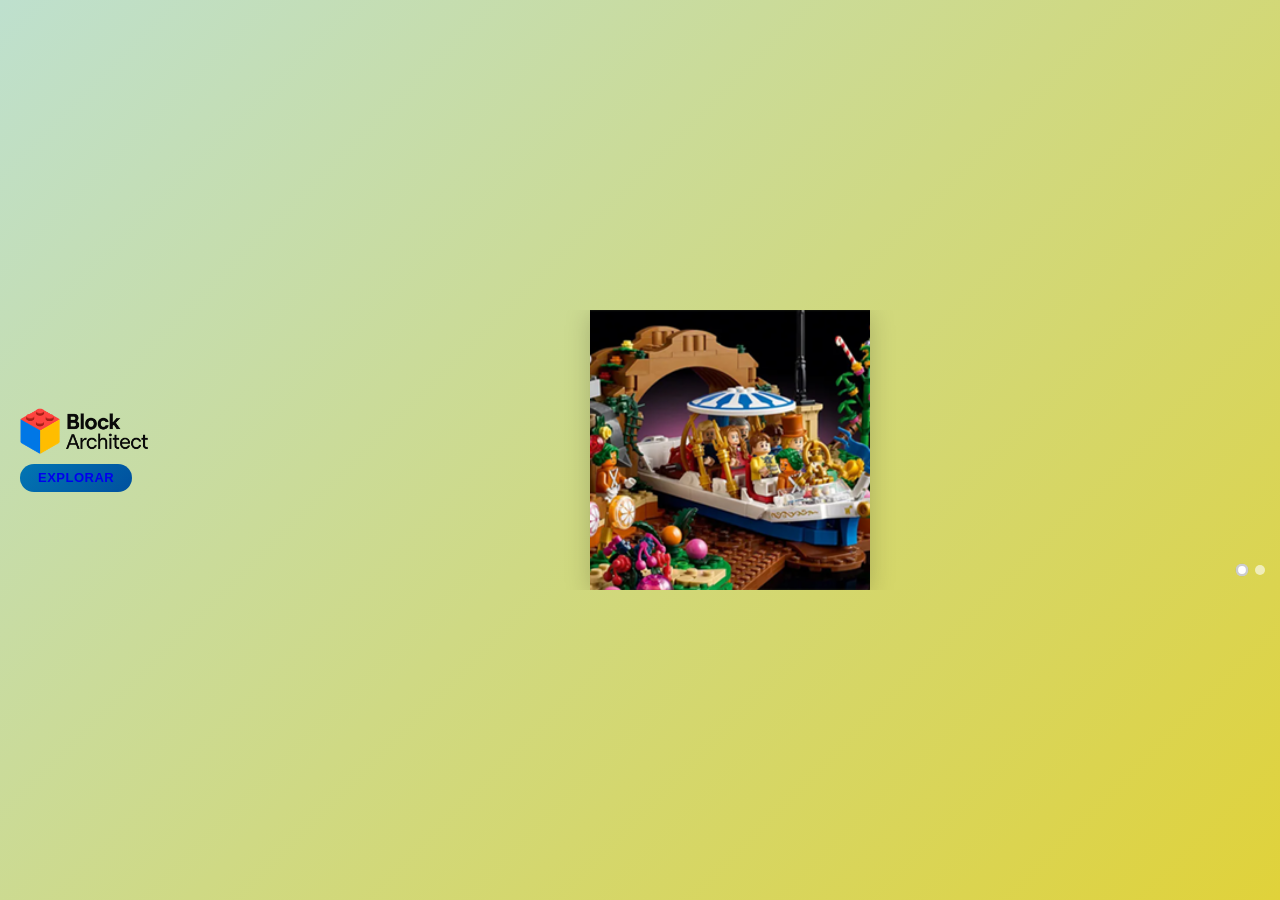
<file: Animaciones/animaciones/animaciones-embed.html>
<!DOCTYPE html>
<html lang="es">

<head>
  <meta charset="utf-8">
  <meta name="viewport" content="width=device-width, initial-scale=1.0">
  <title>Banner Block Architect</title>
  <style>
    * {
      margin: 0;
      padding: 0;
      box-sizing: border-box;
    }

    html, body {
      width: 100%;
      height: 100%;
      background: linear-gradient(135deg, #BEE0CE 0%, #E0D23A 100%);
      font-family: 'Nunito Sans', sans-serif;
      margin: 0;
      padding: 0;
    }

    .container {
      width: 100%;
      height: 100%;
      display: flex;
      align-items: center;
      justify-content: center;
      padding: 0;
      gap: 10px;
      overflow: hidden;
      background: linear-gradient(135deg, #BEE0CE 0%, #E0D23A 100%);
    }

    .content-left {
      flex: 0 0 auto;
      display: flex;
      flex-direction: column;
      justify-content: center;
      align-items: flex-start;
      z-index: 10;
      padding: 20px;
      min-width: fit-content;
    }

    .logo-block {
      margin-bottom: 10px;
    }

    .logo-block img {
      max-width: 130px;
      height: auto;
      display: block;
    }

    .cta-text {
      color: white;
      margin-bottom: 0;
    }

    .cta-text a {
      text-decoration: none;
    }

    .cta-text p {
      font-weight: 700;
      font-size: 13px;
      line-height: 28px;
      height: 28px;
      padding: 0 18px;
      background: linear-gradient(135deg, #0275B3 0%, #00509E 100%);
      width: auto;
      border-radius: 20px;
      cursor: pointer;
      transition: all 0.3s ease;
      display: inline-block;
      margin: 0;
      letter-spacing: 0.5px;
    }

    .cta-text p:hover {
      background: linear-gradient(135deg, #00509E 0%, #0275B3 100%);
      transform: translateY(-2px);
      box-shadow: 0 4px 12px rgba(2, 117, 179, 0.4);
    }

    /* Sección de Imágenes con efecto Before/After */
    .image-section {
      flex: 1 1 auto;
      position: relative;
      height: 100%;
      display: flex;
      align-items: center;
      justify-content: center;
      min-width: 320px;
      padding: 0;
      margin: 0;
    }

    .image-comparison {
      position: relative;
      width: 100%;
      height: 100%;
      max-height: 280px;
      overflow: hidden;
      border-radius: 12px;
      background: transparent;
      box-shadow: none;
    }

    .image-comparison img {
      position: absolute;
      top: 0;
      left: 0;
      width: 100%;
      height: 100%;
      object-fit: contain;
      filter: drop-shadow(0 4px 12px rgba(0, 0, 0, 0.2));
    }

    .image-bg {
      opacity: 1;
      transition: opacity 0.8s ease-in-out;
    }

    .image-overlay {
      opacity: 0;
      transition: opacity 0.8s ease-in-out;
    }

    .image-overlay.show {
      opacity: 1;
    }

    .image-bg.hide {
      opacity: 0;
    }

    /* Indicadores */
    .indicators {
      position: absolute;
      bottom: 15px;
      right: 15px;
      display: flex;
      gap: 8px;
      z-index: 20;
    }

    .dot {
      width: 10px;
      height: 10px;
      border-radius: 50%;
      background-color: rgba(255, 255, 255, 0.6);
      cursor: pointer;
      transition: all 0.3s ease;
      border: 2px solid transparent;
    }

    .dot.active {
      background-color: white;
      transform: scale(1.3);
      border-color: rgba(0, 0, 0, 0.2);
    }

    .dot:hover {
      background-color: white;
    }

    /* Responsive */
    @media (max-width: 900px) {
      .container {
        flex-direction: column;
        justify-content: space-around;
        padding: 8px 0;
        gap: 0;
      }

      .content-left {
        max-width: 100%;
        padding: 8px 15px;
        align-items: center;
        text-align: center;
      }

      .image-section {
        min-width: 100%;
        height: 220px;
        padding: 0 8px;
        margin-right: 0;
      }

      .image-comparison {
        max-width: 95%;
        height: 220px;
      }
    }

    @media (max-width: 600px) {
      .container {
        padding: 6px 0;
        gap: 0;
      }

      .content-left {
        padding: 6px 10px;
      }

      .logo-block img {
        max-width: 100px;
      }

      .cta-text p {
        font-size: 11px;
        padding: 0 14px;
        line-height: 24px;
        height: 24px;
      }

      .image-section {
        height: 180px;
        padding: 0 6px;
      }

      .image-comparison {
        max-width: 100%;
        height: 180px;
      }

      .indicators {
        bottom: 8px;
        right: 8px;
      }

      .dot {
        width: 7px;
        height: 7px;
      }
    }
  </style>
</head>

<body>
  <div class="container">
    <!-- Lado Izquierdo: Logo y CTA -->
    <div class="content-left">
      <div class="logo-block">
        <img src="assets/logo.png" alt="Block Architect Logo">
      </div>
      <div class="cta-text">
        <a href="../../product.html" target="_top">
          <p>EXPLORAR</p>
        </a>
      </div>
    </div>

    <!-- Lado Derecho: Imágenes con Efecto Before/After -->
    <div class="image-section">
      <div class="image-comparison" onclick="changeImage(); return false;" style="cursor: pointer;">
        <img src="assets/set1.png" alt="Set 1" class="image-bg" id="imgBg">
        <img src="assets/set2.png" alt="Set 2" class="image-overlay" id="imgOverlay">

        <!-- Indicadores -->
        <div class="indicators">
          <span class="dot active" onclick="goToImage(0); event.stopPropagation();"></span>
          <span class="dot" onclick="goToImage(1); event.stopPropagation();"></span>
        </div>
      </div>
    </div>
  </div>

  <script>
    let currentImageIndex = 0;
    const imgBg = document.getElementById('imgBg');
    const imgOverlay = document.getElementById('imgOverlay');
    const dots = document.querySelectorAll('.dot');
    const imageSection = document.querySelector('.image-section');

    function changeImage() {
      currentImageIndex = (currentImageIndex + 1) % 2;
      updateImage();
    }

    function goToImage(index) {
      currentImageIndex = index;
      updateImage();
    }

    function updateImage() {
      if (currentImageIndex === 0) {
        imgBg.classList.remove('hide');
        imgOverlay.classList.remove('show');
        dots[0].classList.add('active');
        dots[1].classList.remove('active');
      } else {
        imgBg.classList.add('hide');
        imgOverlay.classList.add('show');
        dots[0].classList.remove('active');
        dots[1].classList.add('active');
      }
    }

    // Autoplay cada 4 segundos
    setInterval(() => {
      changeImage();
    }, 4000);

    // Click en la imagen va a product
    imageSection.addEventListener('click', function() {
      window.top.location.href = '../../product.html';
    });

    // Inicializar
    updateImage();
  </script>
</body>

</html>
</file>
